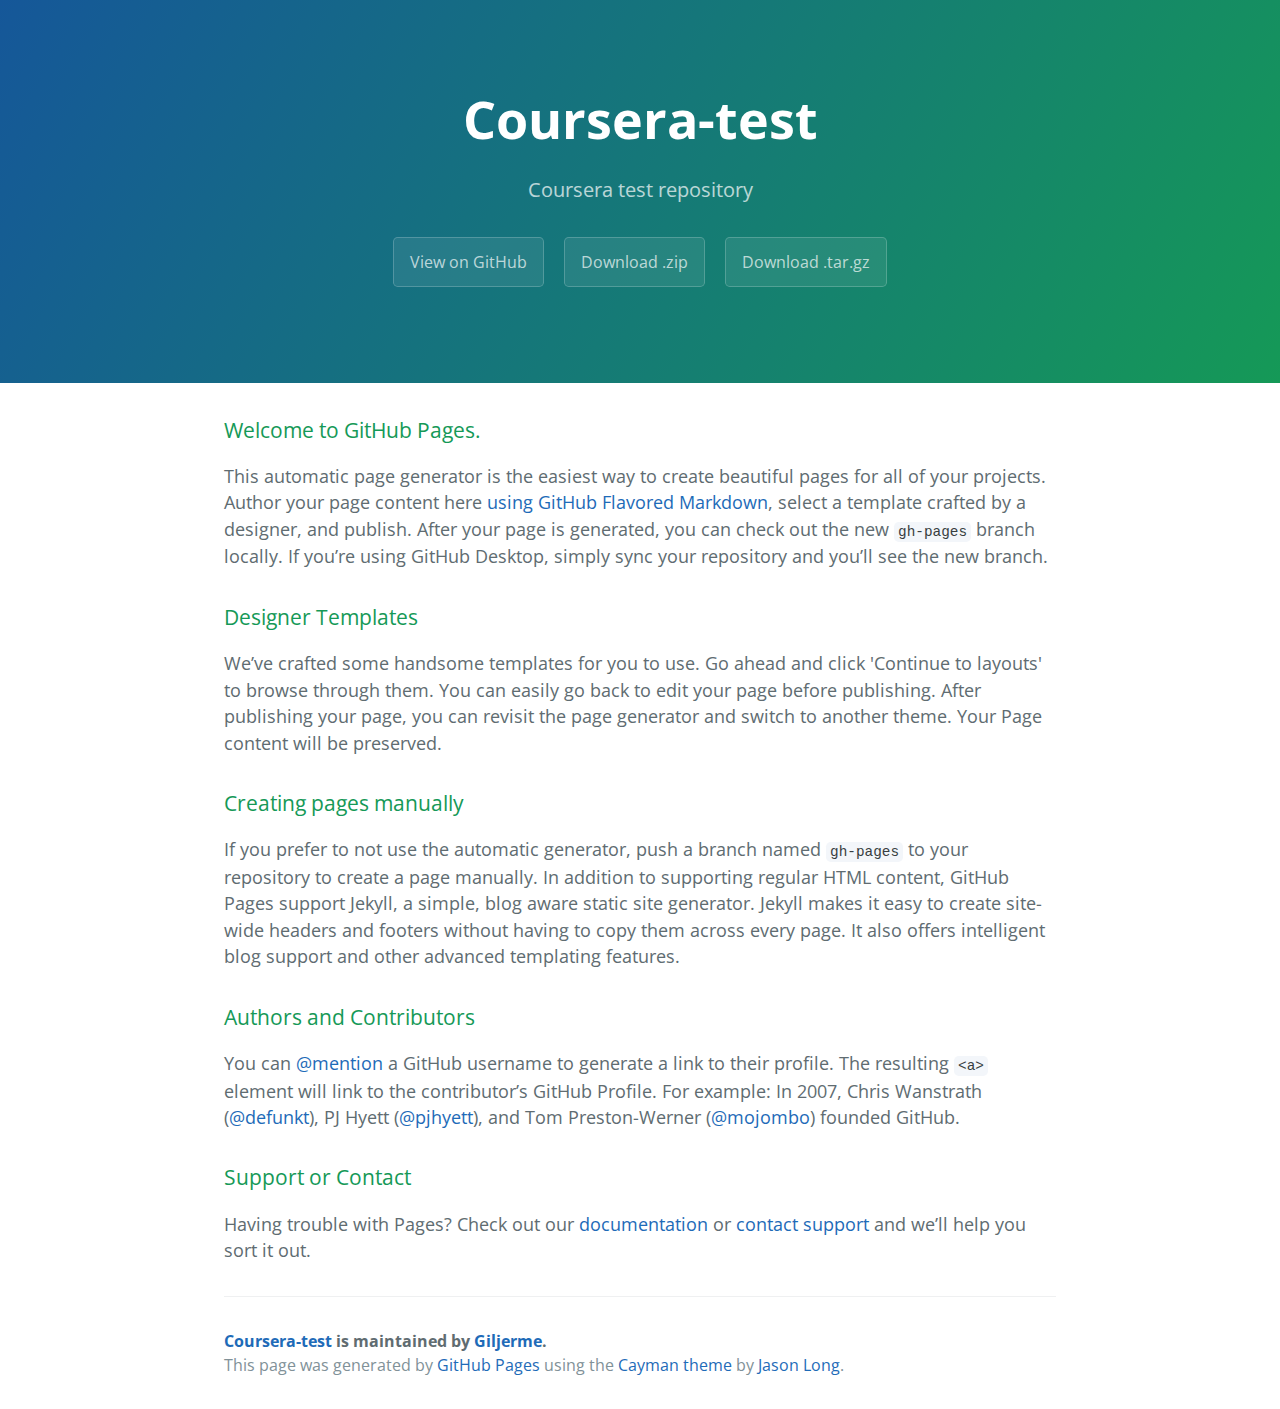
<file: index.html>
<!DOCTYPE html>
<html lang="en-us">
  <head>
    <meta charset="UTF-8">
    <title>Coursera-test by Giljerme</title>
    <meta name="viewport" content="width=device-width, initial-scale=1">
    <link rel="stylesheet" type="text/css" href="stylesheets/normalize.css" media="screen">
    <link href='https://fonts.googleapis.com/css?family=Open+Sans:400,700' rel='stylesheet' type='text/css'>
    <link rel="stylesheet" type="text/css" href="stylesheets/stylesheet.css" media="screen">
    <link rel="stylesheet" type="text/css" href="stylesheets/github-light.css" media="screen">
  </head>
  <body>
    <section class="page-header">
      <h1 class="project-name">Coursera-test</h1>
      <h2 class="project-tagline">Coursera test repository</h2>
      <a href="https://github.com/Giljerme/coursera-test" class="btn">View on GitHub</a>
      <a href="https://github.com/Giljerme/coursera-test/zipball/master" class="btn">Download .zip</a>
      <a href="https://github.com/Giljerme/coursera-test/tarball/master" class="btn">Download .tar.gz</a>
    </section>

    <section class="main-content">
      <h3>
<a id="welcome-to-github-pages" class="anchor" href="#welcome-to-github-pages" aria-hidden="true"><span aria-hidden="true" class="octicon octicon-link"></span></a>Welcome to GitHub Pages.</h3>

<p>This automatic page generator is the easiest way to create beautiful pages for all of your projects. Author your page content here <a href="https://guides.github.com/features/mastering-markdown/">using GitHub Flavored Markdown</a>, select a template crafted by a designer, and publish. After your page is generated, you can check out the new <code>gh-pages</code> branch locally. If you’re using GitHub Desktop, simply sync your repository and you’ll see the new branch.</p>

<h3>
<a id="designer-templates" class="anchor" href="#designer-templates" aria-hidden="true"><span aria-hidden="true" class="octicon octicon-link"></span></a>Designer Templates</h3>

<p>We’ve crafted some handsome templates for you to use. Go ahead and click 'Continue to layouts' to browse through them. You can easily go back to edit your page before publishing. After publishing your page, you can revisit the page generator and switch to another theme. Your Page content will be preserved.</p>

<h3>
<a id="creating-pages-manually" class="anchor" href="#creating-pages-manually" aria-hidden="true"><span aria-hidden="true" class="octicon octicon-link"></span></a>Creating pages manually</h3>

<p>If you prefer to not use the automatic generator, push a branch named <code>gh-pages</code> to your repository to create a page manually. In addition to supporting regular HTML content, GitHub Pages support Jekyll, a simple, blog aware static site generator. Jekyll makes it easy to create site-wide headers and footers without having to copy them across every page. It also offers intelligent blog support and other advanced templating features.</p>

<h3>
<a id="authors-and-contributors" class="anchor" href="#authors-and-contributors" aria-hidden="true"><span aria-hidden="true" class="octicon octicon-link"></span></a>Authors and Contributors</h3>

<p>You can <a href="https://help.github.com/articles/basic-writing-and-formatting-syntax/#mentioning-users-and-teams" class="user-mention">@mention</a> a GitHub username to generate a link to their profile. The resulting <code>&lt;a&gt;</code> element will link to the contributor’s GitHub Profile. For example: In 2007, Chris Wanstrath (<a href="https://github.com/defunkt" class="user-mention">@defunkt</a>), PJ Hyett (<a href="https://github.com/pjhyett" class="user-mention">@pjhyett</a>), and Tom Preston-Werner (<a href="https://github.com/mojombo" class="user-mention">@mojombo</a>) founded GitHub.</p>

<h3>
<a id="support-or-contact" class="anchor" href="#support-or-contact" aria-hidden="true"><span aria-hidden="true" class="octicon octicon-link"></span></a>Support or Contact</h3>

<p>Having trouble with Pages? Check out our <a href="https://help.github.com/pages">documentation</a> or <a href="https://github.com/contact">contact support</a> and we’ll help you sort it out.</p>

      <footer class="site-footer">
        <span class="site-footer-owner"><a href="https://github.com/Giljerme/coursera-test">Coursera-test</a> is maintained by <a href="https://github.com/Giljerme">Giljerme</a>.</span>

        <span class="site-footer-credits">This page was generated by <a href="https://pages.github.com">GitHub Pages</a> using the <a href="https://github.com/jasonlong/cayman-theme">Cayman theme</a> by <a href="https://twitter.com/jasonlong">Jason Long</a>.</span>
      </footer>

    </section>

  
  </body>
</html>
</file>
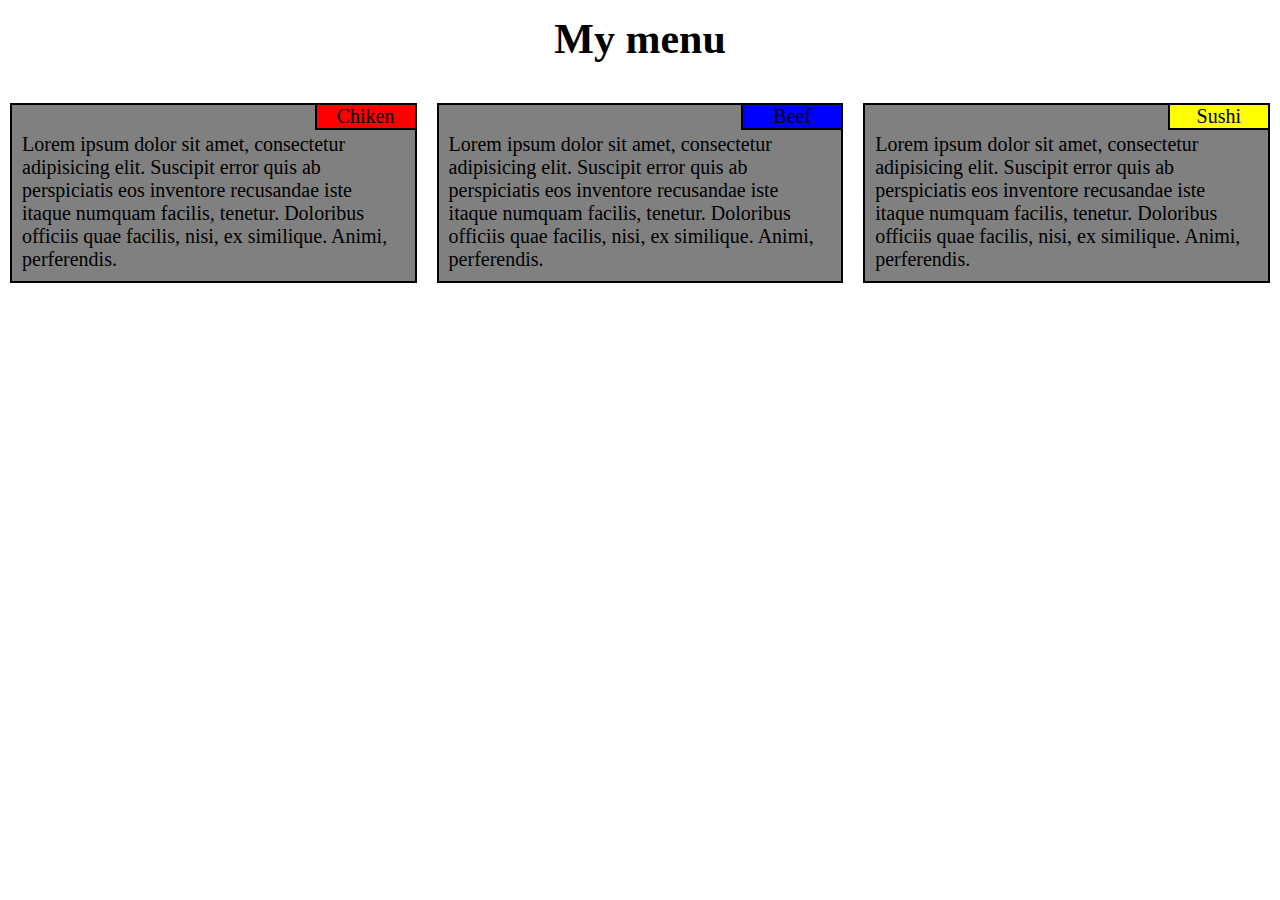
<file: module2-solution/index.html>
<!DOCTYPE html>
<html>
<head>
    <meta charset="utf-8">
    <meta http-equiv="X-UA-Compatible" content="IE=edge">
    <meta name="viewport" content="width=device-width, initial-scale=1">
	<title>My solution for module 2</title>
    <link rel="stylesheet" href="css/style.css">
</head>
<body>
	<h1>My menu</h1>

	<div class="row">
		<div class="col-lg-4 col-md-6">
			<div id="cgrey"><p class="title c1">Chiken</p><br><p>Lorem ipsum dolor sit amet, consectetur adipisicing elit. Suscipit error quis ab perspiciatis eos inventore recusandae iste itaque numquam facilis, tenetur. Doloribus officiis quae facilis, nisi, ex similique. Animi, perferendis.</p>
			</div>
		</div>
		<div class="col-lg-4 col-md-6">
			<div id="cgrey"><p class="title c2">Beef</p><br><p>Lorem ipsum dolor sit amet, consectetur adipisicing elit. Suscipit error quis ab perspiciatis eos inventore recusandae iste itaque numquam facilis, tenetur. Doloribus officiis quae facilis, nisi, ex similique. Animi, perferendis.</p>
			</div>
		</div>
		<div class="col-lg-4 col-md-12">
			<div id="cgrey"><p class="title c3">Sushi</p><br><p>Lorem ipsum dolor sit amet, consectetur adipisicing elit. Suscipit error quis ab perspiciatis eos inventore recusandae iste itaque numquam facilis, tenetur. Doloribus officiis quae facilis, nisi, ex similique. Animi, perferendis.</p>
			</div>
		</div>
	</div>
</body>
</html>
</file>
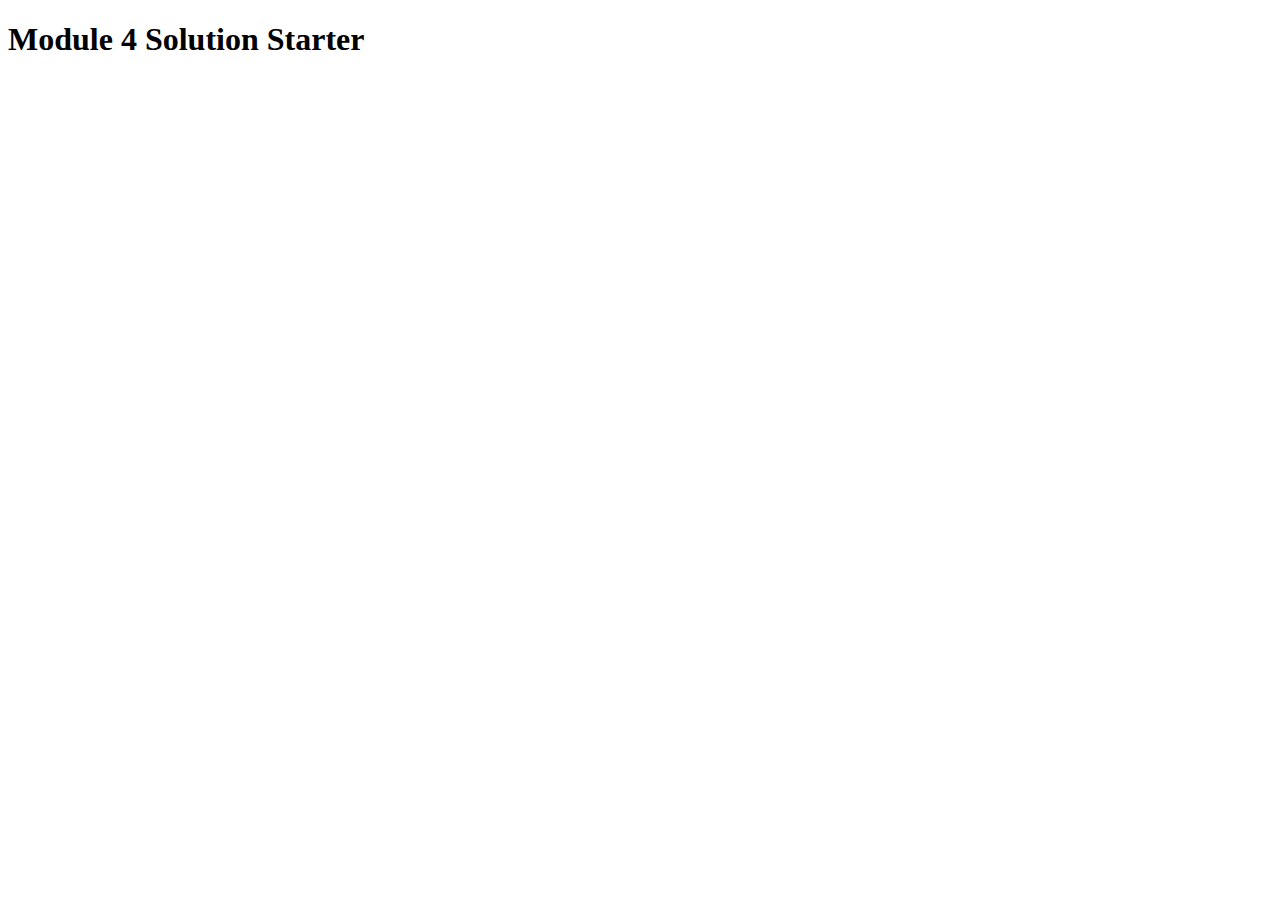
<file: module4-solution/index.html>
<!DOCTYPE html>
<html>
<head>
  <meta charset="utf-8">
  <title>Module 4 Solution Starter</title>
  <script>
    var names = []; // DO NOT REMOVE
  </script>
  <script src="SpeakHello.js"></script>
  <script src="SpeakGoodBye.js"></script>
  <script src="script.js"></script>
</head>
<body>
  <h1>Module 4 Solution Starter</h1>
</body>
</html>
</file>
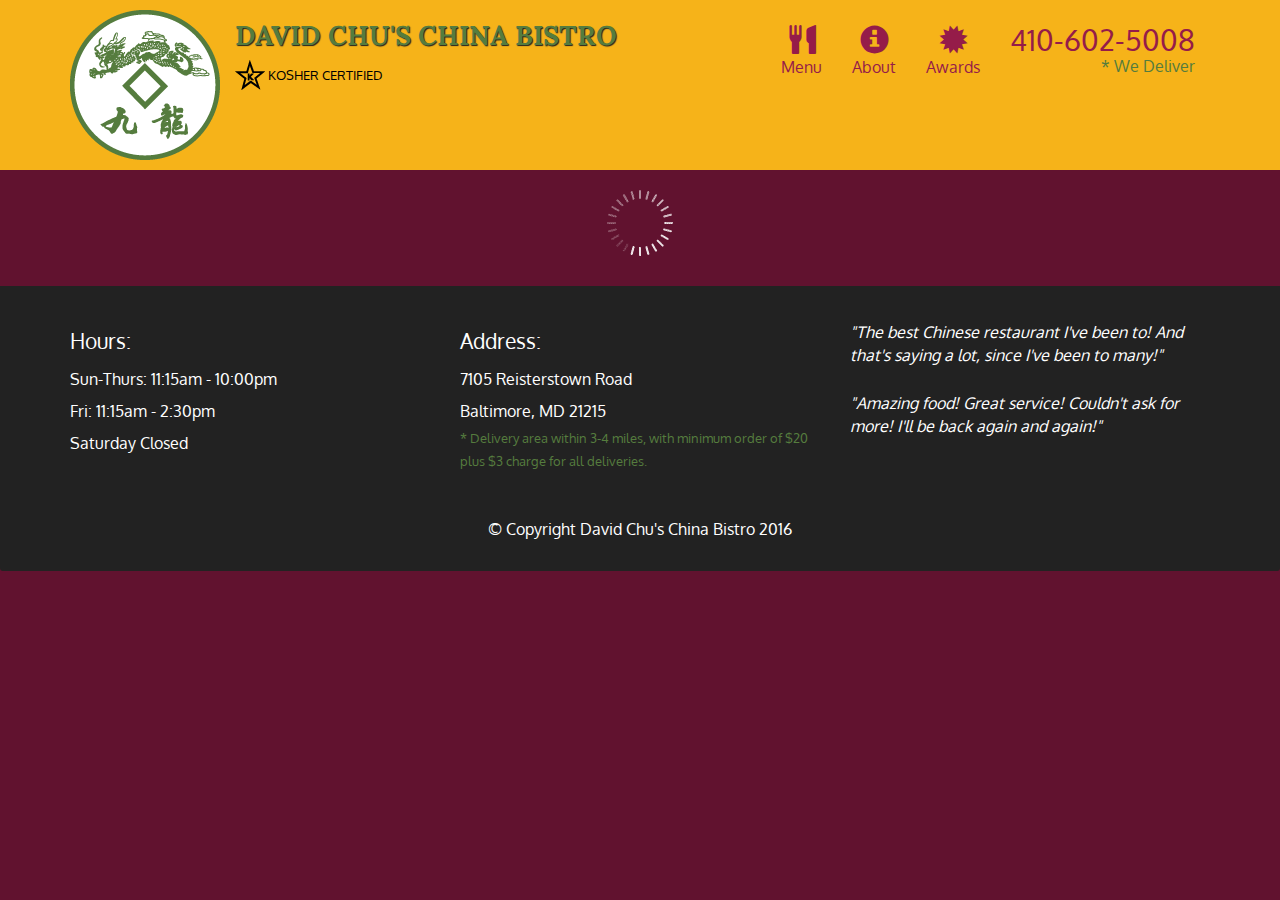
<file: module5-solution/index.html>
<!doctype html>
<html lang="en">
  <head>
    <meta charset="utf-8">
    <meta http-equiv="X-UA-Compatible" content="IE=edge">
    <meta name="viewport" content="width=device-width, initial-scale=1">
    <title>David Chu's China Bistro</title>
    <link rel="stylesheet" href="css/bootstrap.min.css">
    <link rel="stylesheet" href="css/styles.css">
    <link href='https://fonts.googleapis.com/css?family=Oxygen:400,300,700' rel='stylesheet' type='text/css'>
    <link href='https://fonts.googleapis.com/css?family=Lora' rel='stylesheet' type='text/css'>
  </head>
<body>
  <header>
    <nav id="header-nav" class="navbar navbar-default">
      <div class="container">
        <div class="navbar-header">
          <a href="index.html" class="pull-left visible-md visible-lg">
            <div id="logo-img" alt="Logo image"></div>
          </a>

          <div class="navbar-brand">
            <a href="index.html"><h1>David Chu's China Bistro</h1></a>
            <p>
              <img src="images/star-k-logo.png" alt="Kosher certification">
              <span>Kosher Certified</span>
            </p>
          </div>

          <button id="navbarToggle" type="button" class="navbar-toggle collapsed" data-toggle="collapse" data-target="#collapsable-nav" aria-expanded="false">
            <span class="sr-only">Toggle navigation</span>
            <span class="icon-bar"></span>
            <span class="icon-bar"></span>
            <span class="icon-bar"></span>
          </button>
        </div>
        
        <div id="collapsable-nav" class="collapse navbar-collapse">
           <ul id="nav-list" class="nav navbar-nav navbar-right">
            <li id="navHomeButton" class="visible-xs active">
              <a href="index.html">
                <span class="glyphicon glyphicon-home"></span> Home</a>
            </li>
            <li id="navMenuButton">
              <a href="#" onclick="$dc.loadMenuCategories();">
                <span class="glyphicon glyphicon-cutlery"></span><br class="hidden-xs"> Menu</a>
            </li>
            <li>
              <a href="#">
                <span class="glyphicon glyphicon-info-sign"></span><br class="hidden-xs"> About</a>
            </li>
            <li>
              <a href="#">
                <span class="glyphicon glyphicon-certificate"></span><br class="hidden-xs"> Awards</a>
            </li>
            <li id="phone" class="hidden-xs">
              <a href="tel:410-602-5008">
                <span>410-602-5008</span></a><div>* We Deliver</div>
            </li>
          </ul><!-- #nav-list -->
        </div><!-- .collapse .navbar-collapse -->
      </div><!-- .container -->
    </nav><!-- #header-nav -->
  </header>

  <div id="call-btn" class="visible-xs">
    <a class="btn" href="tel:410-602-5008">
    <span class="glyphicon glyphicon-earphone"></span>
    410-602-5008
    </a>
  </div>
  <div id="xs-deliver" class="text-center visible-xs">* We Deliver</div>

  <div id="main-content" class="container"></div>

  <footer class="panel-footer">
    <div class="container">
      <div class="row">
        <section id="hours" class="col-sm-4">
          <span>Hours:</span><br>
          Sun-Thurs: 11:15am - 10:00pm<br>
          Fri: 11:15am - 2:30pm<br>
          Saturday Closed
          <hr class="visible-xs">
        </section>
        <section id="address" class="col-sm-4">
          <span>Address:</span><br>
          7105 Reisterstown Road<br>
          Baltimore, MD 21215
          <p>* Delivery area within 3-4 miles, with minimum order of $20 plus $3 charge for all deliveries.</p>
          <hr class="visible-xs">
        </section>
        <section id="testimonials" class="col-sm-4">
          <p>"The best Chinese restaurant I've been to! And that's saying a lot, since I've been to many!"</p>
          <p>"Amazing food! Great service! Couldn't ask for more! I'll be back again and again!"</p>
        </section>
      </div>
      <div class="text-center">&copy; Copyright David Chu's China Bistro 2016</div>
    </div>
  </footer>

  <!-- jQuery (Bootstrap JS plugins depend on it) -->
  <script src="js/jquery-2.1.4.min.js"></script>
  <script src="js/bootstrap.min.js"></script>
  <script src="js/ajax-utils.js"></script>
  <script src="js/script.js"></script>
</body>
</html>
</file>
<file: stylesheets/stylesheet.css>
* {
  box-sizing: border-box; }

body {
  padding: 0;
  margin: 0;
  font-family: "Open Sans", "Helvetica Neue", Helvetica, Arial, sans-serif;
  font-size: 16px;
  line-height: 1.5;
  color: #606c71; }

a {
  color: #1e6bb8;
  text-decoration: none; }
  a:hover {
    text-decoration: underline; }

.btn {
  display: inline-block;
  margin-bottom: 1rem;
  color: rgba(255, 255, 255, 0.7);
  background-color: rgba(255, 255, 255, 0.08);
  border-color: rgba(255, 255, 255, 0.2);
  border-style: solid;
  border-width: 1px;
  border-radius: 0.3rem;
  transition: color 0.2s, background-color 0.2s, border-color 0.2s; }
  .btn + .btn {
    margin-left: 1rem; }

.btn:hover {
  color: rgba(255, 255, 255, 0.8);
  text-decoration: none;
  background-color: rgba(255, 255, 255, 0.2);
  border-color: rgba(255, 255, 255, 0.3); }

@media screen and (min-width: 64em) {
  .btn {
    padding: 0.75rem 1rem; } }

@media screen and (min-width: 42em) and (max-width: 64em) {
  .btn {
    padding: 0.6rem 0.9rem;
    font-size: 0.9rem; } }

@media screen and (max-width: 42em) {
  .btn {
    display: block;
    width: 100%;
    padding: 0.75rem;
    font-size: 0.9rem; }
    .btn + .btn {
      margin-top: 1rem;
      margin-left: 0; } }

.page-header {
  color: #fff;
  text-align: center;
  background-color: #159957;
  background-image: linear-gradient(120deg, #155799, #159957); }

@media screen and (min-width: 64em) {
  .page-header {
    padding: 5rem 6rem; } }

@media screen and (min-width: 42em) and (max-width: 64em) {
  .page-header {
    padding: 3rem 4rem; } }

@media screen and (max-width: 42em) {
  .page-header {
    padding: 2rem 1rem; } }

.project-name {
  margin-top: 0;
  margin-bottom: 0.1rem; }

@media screen and (min-width: 64em) {
  .project-name {
    font-size: 3.25rem; } }

@media screen and (min-width: 42em) and (max-width: 64em) {
  .project-name {
    font-size: 2.25rem; } }

@media screen and (max-width: 42em) {
  .project-name {
    font-size: 1.75rem; } }

.project-tagline {
  margin-bottom: 2rem;
  font-weight: normal;
  opacity: 0.7; }

@media screen and (min-width: 64em) {
  .project-tagline {
    font-size: 1.25rem; } }

@media screen and (min-width: 42em) and (max-width: 64em) {
  .project-tagline {
    font-size: 1.15rem; } }

@media screen and (max-width: 42em) {
  .project-tagline {
    font-size: 1rem; } }

.main-content :first-child {
  margin-top: 0; }
.main-content img {
  max-width: 100%; }
.main-content h1, .main-content h2, .main-content h3, .main-content h4, .main-content h5, .main-content h6 {
  margin-top: 2rem;
  margin-bottom: 1rem;
  font-weight: normal;
  color: #159957; }
.main-content p {
  margin-bottom: 1em; }
.main-content code {
  padding: 2px 4px;
  font-family: Consolas, "Liberation Mono", Menlo, Courier, monospace;
  font-size: 0.9rem;
  color: #383e41;
  background-color: #f3f6fa;
  border-radius: 0.3rem; }
.main-content pre {
  padding: 0.8rem;
  margin-top: 0;
  margin-bottom: 1rem;
  font: 1rem Consolas, "Liberation Mono", Menlo, Courier, monospace;
  color: #567482;
  word-wrap: normal;
  background-color: #f3f6fa;
  border: solid 1px #dce6f0;
  border-radius: 0.3rem; }
  .main-content pre > code {
    padding: 0;
    margin: 0;
    font-size: 0.9rem;
    color: #567482;
    word-break: normal;
    white-space: pre;
    background: transparent;
    border: 0; }
.main-content .highlight {
  margin-bottom: 1rem; }
  .main-content .highlight pre {
    margin-bottom: 0;
    word-break: normal; }
.main-content .highlight pre, .main-content pre {
  padding: 0.8rem;
  overflow: auto;
  font-size: 0.9rem;
  line-height: 1.45;
  border-radius: 0.3rem; }
.main-content pre code, .main-content pre tt {
  display: inline;
  max-width: initial;
  padding: 0;
  margin: 0;
  overflow: initial;
  line-height: inherit;
  word-wrap: normal;
  background-color: transparent;
  border: 0; }
  .main-content pre code:before, .main-content pre code:after, .main-content pre tt:before, .main-content pre tt:after {
    content: normal; }
.main-content ul, .main-content ol {
  margin-top: 0; }
.main-content blockquote {
  padding: 0 1rem;
  margin-left: 0;
  color: #819198;
  border-left: 0.3rem solid #dce6f0; }
  .main-content blockquote > :first-child {
    margin-top: 0; }
  .main-content blockquote > :last-child {
    margin-bottom: 0; }
.main-content table {
  display: block;
  width: 100%;
  overflow: auto;
  word-break: normal;
  word-break: keep-all; }
  .main-content table th {
    font-weight: bold; }
  .main-content table th, .main-content table td {
    padding: 0.5rem 1rem;
    border: 1px solid #e9ebec; }
.main-content dl {
  padding: 0; }
  .main-content dl dt {
    padding: 0;
    margin-top: 1rem;
    font-size: 1rem;
    font-weight: bold; }
  .main-content dl dd {
    padding: 0;
    margin-bottom: 1rem; }
.main-content hr {
  height: 2px;
  padding: 0;
  margin: 1rem 0;
  background-color: #eff0f1;
  border: 0; }

@media screen and (min-width: 64em) {
  .main-content {
    max-width: 64rem;
    padding: 2rem 6rem;
    margin: 0 auto;
    font-size: 1.1rem; } }

@media screen and (min-width: 42em) and (max-width: 64em) {
  .main-content {
    padding: 2rem 4rem;
    font-size: 1.1rem; } }

@media screen and (max-width: 42em) {
  .main-content {
    padding: 2rem 1rem;
    font-size: 1rem; } }

.site-footer {
  padding-top: 2rem;
  margin-top: 2rem;
  border-top: solid 1px #eff0f1; }

.site-footer-owner {
  display: block;
  font-weight: bold; }

.site-footer-credits {
  color: #819198; }

@media screen and (min-width: 64em) {
  .site-footer {
    font-size: 1rem; } }

@media screen and (min-width: 42em) and (max-width: 64em) {
  .site-footer {
    font-size: 1rem; } }

@media screen and (max-width: 42em) {
  .site-footer {
    font-size: 0.9rem; } }
</file>
<file: stylesheets/github-light.css>
/*
The MIT License (MIT)

Copyright (c) 2016 GitHub, Inc.

Permission is hereby granted, free of charge, to any person obtaining a copy
of this software and associated documentation files (the "Software"), to deal
in the Software without restriction, including without limitation the rights
to use, copy, modify, merge, publish, distribute, sublicense, and/or sell
copies of the Software, and to permit persons to whom the Software is
furnished to do so, subject to the following conditions:

The above copyright notice and this permission notice shall be included in all
copies or substantial portions of the Software.

THE SOFTWARE IS PROVIDED "AS IS", WITHOUT WARRANTY OF ANY KIND, EXPRESS OR
IMPLIED, INCLUDING BUT NOT LIMITED TO THE WARRANTIES OF MERCHANTABILITY,
FITNESS FOR A PARTICULAR PURPOSE AND NONINFRINGEMENT. IN NO EVENT SHALL THE
AUTHORS OR COPYRIGHT HOLDERS BE LIABLE FOR ANY CLAIM, DAMAGES OR OTHER
LIABILITY, WHETHER IN AN ACTION OF CONTRACT, TORT OR OTHERWISE, ARISING FROM,
OUT OF OR IN CONNECTION WITH THE SOFTWARE OR THE USE OR OTHER DEALINGS IN THE
SOFTWARE.

*/

.pl-c /* comment */ {
  color: #969896;
}

.pl-c1 /* constant, variable.other.constant, support, meta.property-name, support.constant, support.variable, meta.module-reference, markup.raw, meta.diff.header */,
.pl-s .pl-v /* string variable */ {
  color: #0086b3;
}

.pl-e /* entity */,
.pl-en /* entity.name */ {
  color: #795da3;
}

.pl-smi /* variable.parameter.function, storage.modifier.package, storage.modifier.import, storage.type.java, variable.other */,
.pl-s .pl-s1 /* string source */ {
  color: #333;
}

.pl-ent /* entity.name.tag */ {
  color: #63a35c;
}

.pl-k /* keyword, storage, storage.type */ {
  color: #a71d5d;
}

.pl-s /* string */,
.pl-pds /* punctuation.definition.string, string.regexp.character-class */,
.pl-s .pl-pse .pl-s1 /* string punctuation.section.embedded source */,
.pl-sr /* string.regexp */,
.pl-sr .pl-cce /* string.regexp constant.character.escape */,
.pl-sr .pl-sre /* string.regexp source.ruby.embedded */,
.pl-sr .pl-sra /* string.regexp string.regexp.arbitrary-repitition */ {
  color: #183691;
}

.pl-v /* variable */ {
  color: #ed6a43;
}

.pl-id /* invalid.deprecated */ {
  color: #b52a1d;
}

.pl-ii /* invalid.illegal */ {
  color: #f8f8f8;
  background-color: #b52a1d;
}

.pl-sr .pl-cce /* string.regexp constant.character.escape */ {
  font-weight: bold;
  color: #63a35c;
}

.pl-ml /* markup.list */ {
  color: #693a17;
}

.pl-mh /* markup.heading */,
.pl-mh .pl-en /* markup.heading entity.name */,
.pl-ms /* meta.separator */ {
  font-weight: bold;
  color: #1d3e81;
}

.pl-mq /* markup.quote */ {
  color: #008080;
}

.pl-mi /* markup.italic */ {
  font-style: italic;
  color: #333;
}

.pl-mb /* markup.bold */ {
  font-weight: bold;
  color: #333;
}

.pl-md /* markup.deleted, meta.diff.header.from-file */ {
  color: #bd2c00;
  background-color: #ffecec;
}

.pl-mi1 /* markup.inserted, meta.diff.header.to-file */ {
  color: #55a532;
  background-color: #eaffea;
}

.pl-mdr /* meta.diff.range */ {
  font-weight: bold;
  color: #795da3;
}

.pl-mo /* meta.output */ {
  color: #1d3e81;
}
</file>
<file: module2-solution/css/style.css>
/********** Base styles **********/
* {
  box-sizing: border-box;
  margin: 0;
  padding: 0;
}

h1 {
  margin-top: 15px;
  margin-bottom: 30px;
  text-align: center;
  font-size: 42px;
}

div {
  padding: 10px;
  position: relative;
}

p {
  font-size: 1.25em;
}

#cgrey {
  border: 2px solid black;
  background-color: grey;
}

.title {
  border-left: 2px solid black;
  border-bottom: 2px solid black;
  position: absolute;
  width: 100px;
  height: 25px;
  top: 0px;
  right: 0px;
  text-align: center;
}

.c1 {
  background-color: red;
}

.c2 {
  background-color: blue;
}

.c3 {
  background-color: yellow;
}

.row {
  width: 100%;
  padding: unset;
}

@media (min-width: 992px) {
  .col-lg-1, .col-lg-2, .col-lg-3, .col-lg-4, .col-lg-5, .col-lg-6, .col-lg-7, .col-lg-8, .col-lg-9, .col-lg-10, .col-lg-11, .col-lg-12 {
    float: left;
  }
  .col-lg-1 {
    width: 8.33%;
  }
  .col-lg-2 {
    width: 16.66%;
  }
  .col-lg-3 {
    width: 25%;
  }
  .col-lg-4 {
    width: 33.33%;
  }
  .col-lg-5 {
    width: 41.66%;
  }
  .col-lg-6 {
    width: 50%;
  }
  .col-lg-7 {
    width: 58.33%;
  }
  .col-lg-8 {
    width: 66.66%;
  }
  .col-lg-9 {
    width: 74.99%;
  }
  .col-lg-10 {
    width: 83.33%;
  }
  .col-lg-11 {
    width: 91.66%;
  }
  .col-lg-12 {
    width: 100%;
  }
}

/********** Medium devices only **********/
@media (min-width: 768px) and (max-width: 991px) {
  .col-md-1, .col-md-2, .col-md-3, .col-md-4, .col-md-5, .col-md-6, .col-md-7, .col-md-8, .col-md-9, .col-md-10, .col-md-11, .col-md-12 {
    float: left;
  }
  .col-md-1 {
    width: 8.33%;
  }
  .col-md-2 {
    width: 16.66%;
  }
  .col-md-3 {
    width: 25%;
  }
  .col-md-4 {
    width: 33.33%;
  }
  .col-md-5 {
    width: 41.66%;
  }
  .col-md-6 {
    width: 50%;
  }
  .col-md-7 {
    width: 58.33%;
  }
  .col-md-8 {
    width: 66.66%;
  }
  .col-md-9 {
    width: 74.99%;
  }
  .col-md-10 {
    width: 83.33%;
  }
  .col-md-11 {
    width: 91.66%;
  }
  .col-md-12 {
    width: 100%;
  }
}
</file>
<file: module5-solution/css/styles.css>
body {
  font-size: 16px;
  color: #fff;
  background-color: #61122f;
  font-family: 'Oxygen', sans-serif;
}

/** HEADER **/
#header-nav {
  background-color: #f6b319;
  border-radius: 0;
  border: 0;
}

#logo-img {
  background: url('../images/restaurant-logo_large.png') no-repeat;
  width: 150px;
  height: 150px;
  margin: 10px 15px 10px 0;
}

.navbar-brand {
  padding-top: 25px;
}
.navbar-brand h1 { /* Restaurant name */
  font-family: 'Lora', serif;
  color: #557c3e;
  font-size: 1.5em;
  text-transform: uppercase;
  font-weight: bold;
  text-shadow: 1px 1px 1px #222;
  margin-top: 0;
  margin-bottom: 0;
  line-height: .75;
}
.navbar-brand a:hover, .navbar-brand a:focus {
  text-decoration: none;
}
.navbar-brand p { /* Kosher cert */
  color: #000;
  text-transform: uppercase;
  font-size: .7em;
  margin-top: 15px;
}
.navbar-brand p span { /* Star-K */
  vertical-align: middle;
}

#nav-list {
  margin-top: 10px;
}
#nav-list a {
  color: #951C49;
  text-align: center;
}
#nav-list a:hover {
  background: #E7E7E7;
}
#nav-list a span {
  font-size: 1.8em;
}

#phone {
  margin-top: 5px;
}
#phone a { /* Phone number */
  text-align: right;
  padding-bottom: 0;
}
#phone div { /* We Deliver */
  color: #557c3e;
  text-align: right;
  padding-right: 15px;
}

.navbar-header button.navbar-toggle, .navbar-header .icon-bar {
  border: 1px solid #61122f;
}
.navbar-header button.navbar-toggle {
  clear: both;
  margin-top: -30px;
}
/* END HEADER */

/* FOOTER */
.panel-footer {
  margin-top: 30px;
  padding-top: 35px;
  padding-bottom: 30px;
  background-color: #222;
  border-top: 0;
}
.panel-footer div.row {
  margin-bottom: 35px;
}
#hours, #address {
  line-height: 2;
}
#hours > span, #address > span {
  font-size: 1.3em;
}
#address p {
  color: #557c3e;
  font-size: .8em;
  line-height: 1.8;
}
#testimonials {
  font-style: italic;
}
#testimonials p:nth-child(2) {
  margin-top: 25px;
}
/* END FOOTER */



/* HOME PAGE */
.container .jumbotron {
  box-shadow: 0 0 50px #3F0C1F;
  border: 2px solid #3F0C1F;
}

#menu-tile, #specials-tile, #map-tile {
  height: 250px;
  width: 100%;
  margin-bottom: 15px;
  position: relative;
  border: 2px solid #3F0C1F;
  overflow: hidden;
}
#menu-tile:hover, #specials-tile:hover, #map-tile:hover {
  box-shadow: 0 1px 5px 1px #cccccc;
}
#menu-tile {
  background: url('../images/menu-tile.jpg') no-repeat;
  background-position: center;
}
#specials-tile {
  background: url('../images/specials-tile.jpg') no-repeat;
  background-position: center;
}
#menu-tile span, #specials-tile span, #map-tile span {
  position: absolute;
  bottom: 0;
  right: 0;
  width: 100%;
  text-align: center;
  font-size: 1.6em;
  text-transform: uppercase;
  background-color: #000;
  color: #fff;
  opacity: .8;
}
/* END HOME PAGE */

/* MENU CATEGORIES PAGE */
.category-tile { 
  position: relative;
  border: 2px solid #3F0C1F;
  overflow: hidden;
  width: 200px;
  height: 200px;
  margin: 0 auto 15px;
}
.category-tile span {
  position: absolute;
  bottom: 0;
  right: 0;
  width: 100%;
  text-align: center;
  font-size: 1.2em;
  text-transform: uppercase;
  background-color: #000;
  color: #fff;
  opacity: .8;
}
.category-tile:hover {
  box-shadow: 0 1px 5px 1px #cccccc;
}

#menu-categories-title + div {
  margin-bottom: 50px;
}
/* END MENU CATEGORIES PAGE */

/* SINGLE CATEGORY PAGE */
.menu-item-tile {
  margin-bottom: 25px;
}
.menu-item-tile hr {
  width: 80%;
}
.menu-item-tile .menu-item-price {
  font-size: 1.1em;
  text-align: right;
  margin-top: -15px;
  margin-right: -15px;
}
.menu-item-tile .menu-item-price span {
  font-size: .6em;
}
.menu-item-photo {
  position: relative;
  border: 2px solid #3F0C1F; 
  overflow: hidden;
  padding: 0;
  margin-right: -15px;
  margin-left: auto;
  margin-bottom: 20px;
  max-width: 250px;
}
.menu-item-photo div {
  position: absolute;
  bottom: 0;
  right: 0;
  width: 80px;
  background-color: #557c3e;
  text-align: center;
}
.menu-item-description {
  padding-right: 30px;
}
h3.menu-item-title {
  margin: 0 0 10px;
}
.menu-item-details {
  font-size: .9em;
  font-style: italic;
}
/* END SINGLE CATEGORY PAGE */


/********** Large devices only **********/
@media (min-width: 1200px) {
  .container .jumbotron {
    background: url('../images/jumbotron_1200.jpg') no-repeat;
    height: 675px;
  }
}

/********** Medium devices only **********/
@media (min-width: 992px) and (max-width: 1199px) {
  /* Header */
  #logo-img {
    background: url('../images/restaurant-logo_medium.png') no-repeat;
    width: 100px;
    height: 100px;
    margin: 5px 5px 5px 0;
  }
  /* End Header */

  /* Home Page */
  .container .jumbotron {
    background: url('../images/jumbotron_992.jpg') no-repeat;
    height: 558px;
  }
  /* End Home Page */
}

/********** Small devices only **********/
@media (min-width: 768px) and (max-width: 991px) {
  /* Home Page */
  .container .jumbotron {
    background: url('../images/jumbotron_768.jpg') no-repeat;
    height: 432px;
  }
  /* End Home Page */
}

/********** Extra small devices only **********/
@media (max-width: 767px) {
  /* Header */
  .navbar-brand {
    padding-top: 10px;
    height: 80px;
  }
  .navbar-brand h1 { /* Restaurant name */
    padding-top: 10px;
    font-size: 5vw; /* 1vw = 1% of viewport width */
  }
  .navbar-brand p { /* Kosher cert */
    font-size: .6em;
    margin-top: 12px;
  }
  .navbar-brand p img { /* Star-K */
    height: 20px;
  }

  #collapsable-nav a { /* Collapsed nav menu text */
    font-size: 1.2em;
  }
  #collapsable-nav a span { /* Collapsed nav menu glyph */
    font-size: 1em;
    margin-right: 5px;
  }

  #call-btn > a {
    font-size: 1.5em;
    display: block;
    margin: 0 20px;
    padding: 10px;
    border: 2px solid #fff;
    background-color: #f6b319;
    color: #951c49;
  }
  #xs-deliver {
    margin-top: 5px;
    font-size: .7em;
    letter-spacing: .1em;
    text-transform: uppercase;
  }
  /* End Header */

  /* Footer */
  .panel-footer section {
    margin-bottom: 30px;
    text-align: center;
  }
  .panel-footer section:nth-child(3) {
    margin-bottom: 0; /* margin already exists on the whole row */
  }
  .panel-footer section hr {
    width: 50%;
  }
  /* End Footer */

  /* Home Page */
  .container .jumbotron {
    margin-top: 30px;
    padding: 0;
  }
  #menu-tile, #specials-tile {
    width: 360px;
    margin: 0 auto 15px;
  }

  .menu-item-photo {
    margin-right: auto;
  }
  .menu-item-tile .menu-item-price {
    text-align: center;
  }
  .menu-item-description {
    text-align: center;;
  }
}


/********** Super extra small devices Only :-) (e.g., iPhone 4) **********/
@media (max-width: 479px) {
  /* Header */
  .navbar-brand h1 { /* Restaurant name */
    padding-top: 5px;
    font-size: 6vw;
  }
  /* End Header */
  
  /* Home page */
  #menu-tile, #specials-tile {
    width: 280px;
    margin: 0 auto 15px;
  }

  .col-xxs-12 {
    position: relative;
    min-height: 1px;
    padding-right: 15px;
    padding-left: 15px;
    float: left;
    width: 100%;
  }
}
</file>
